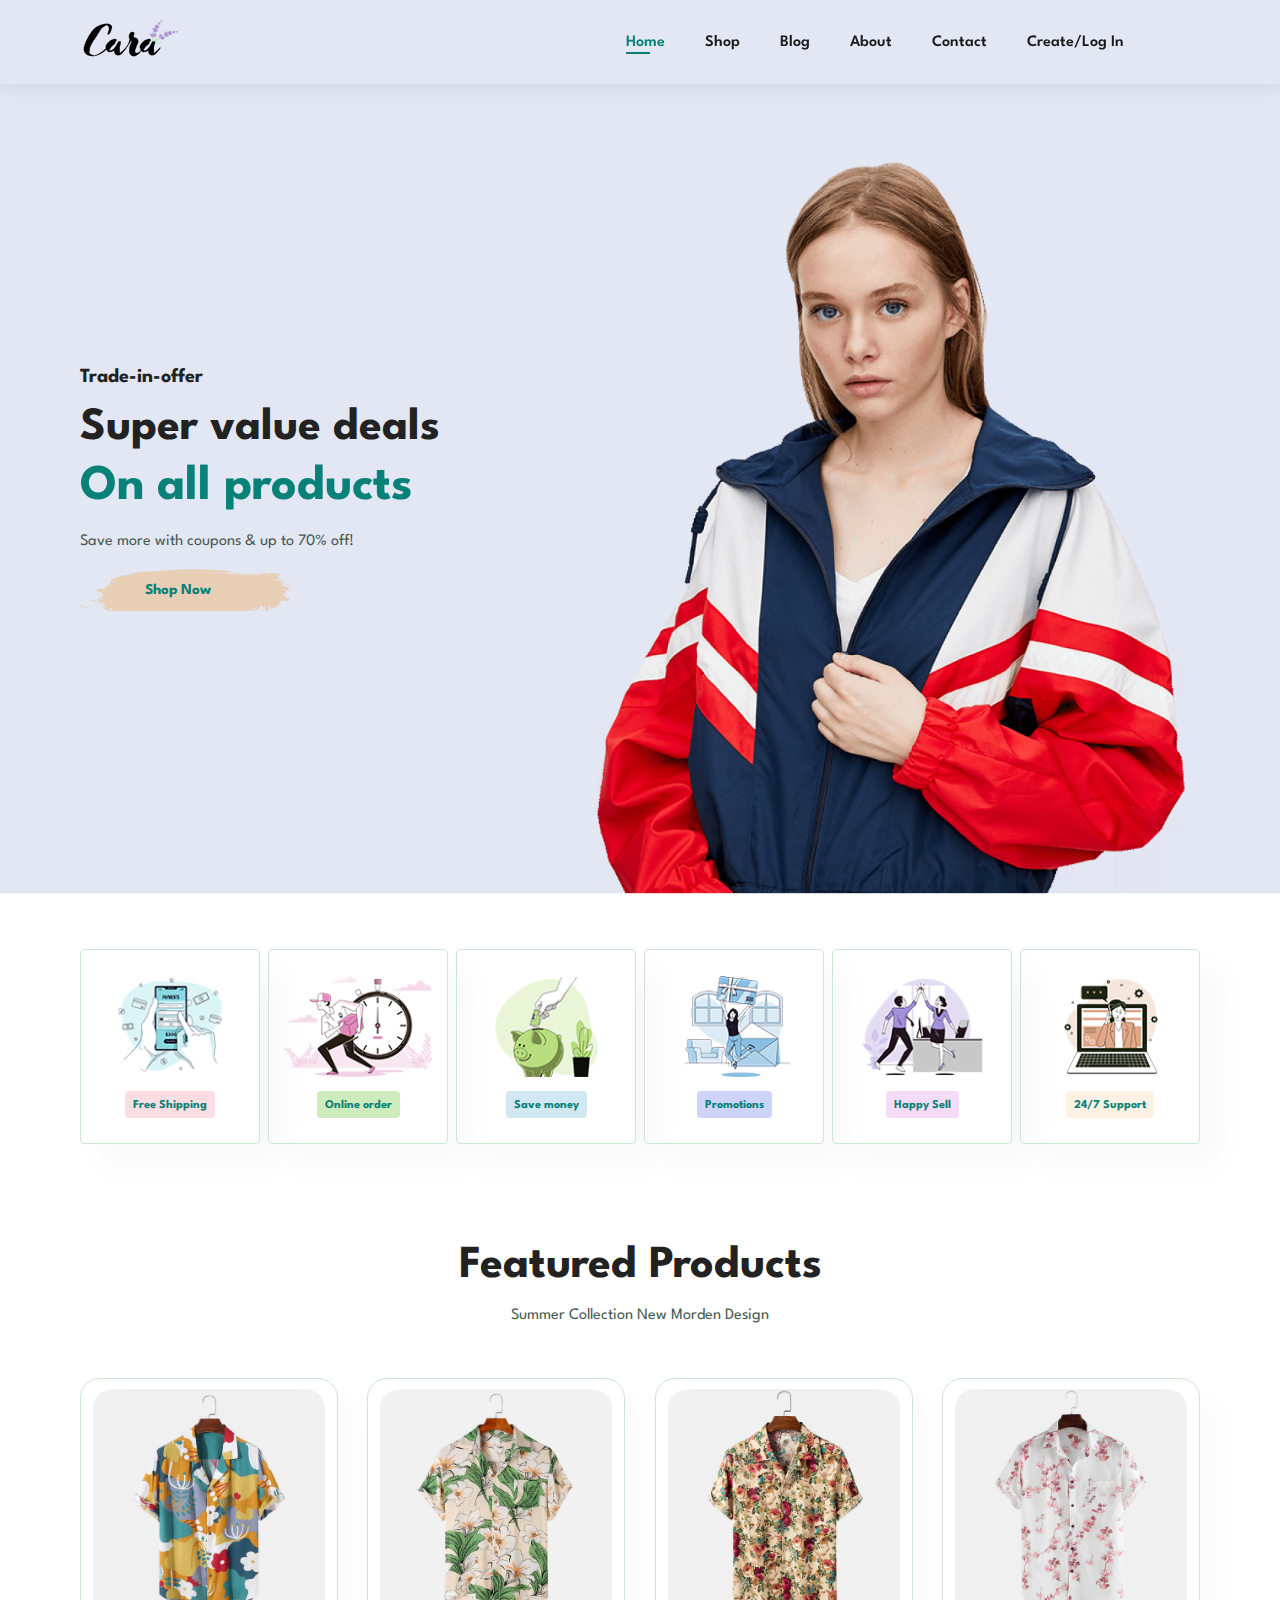
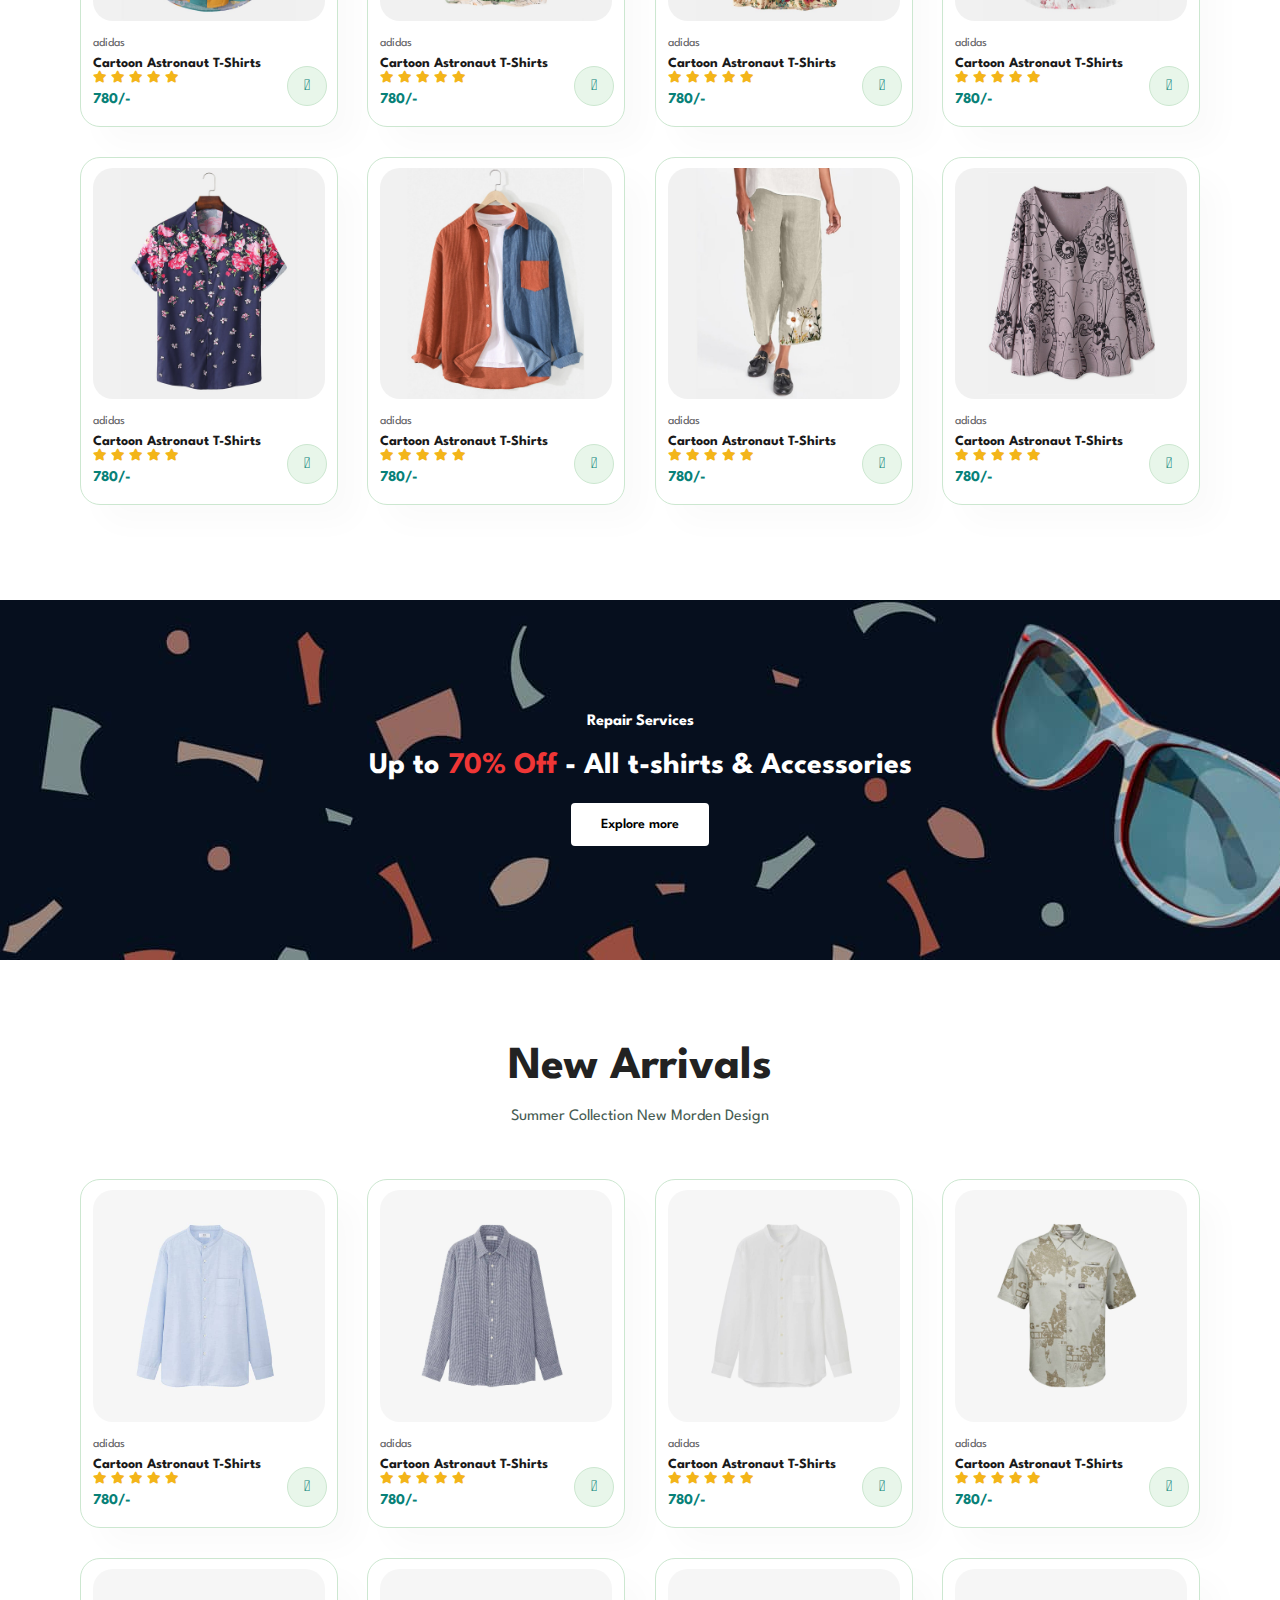
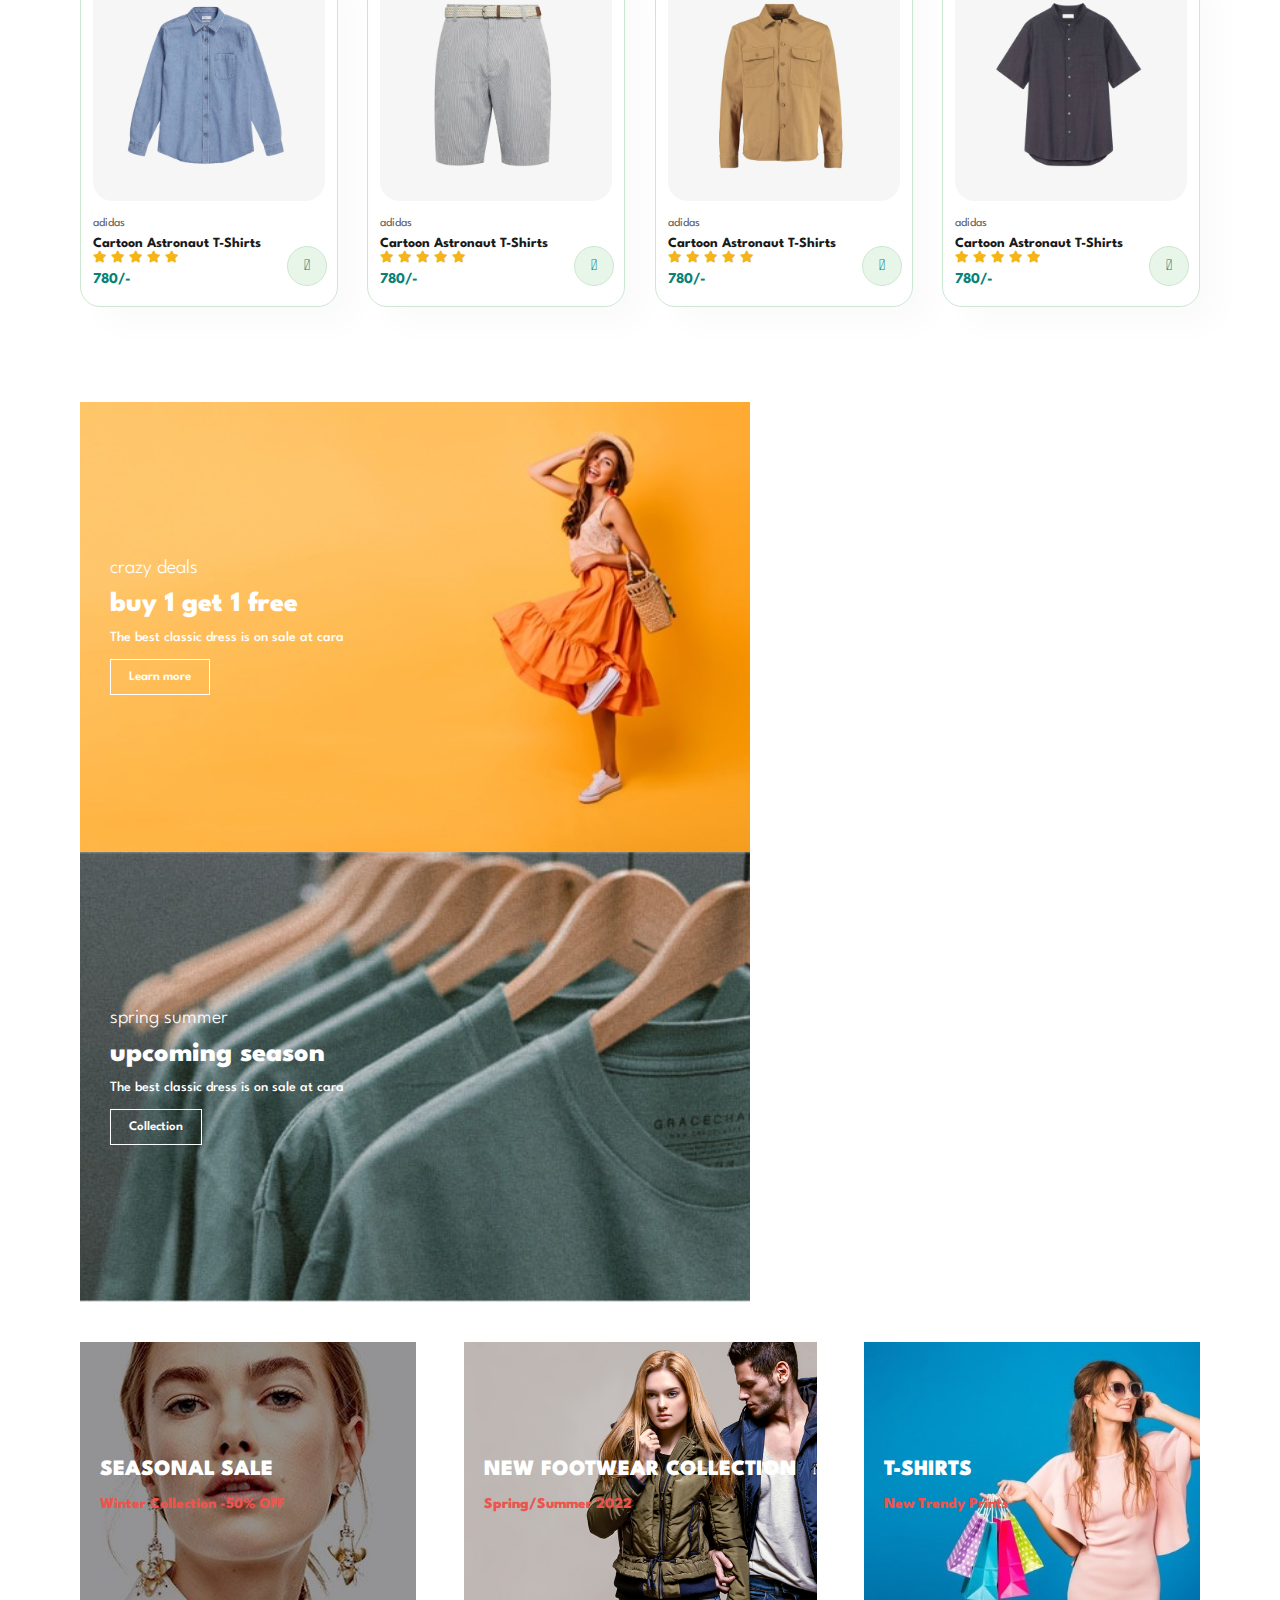
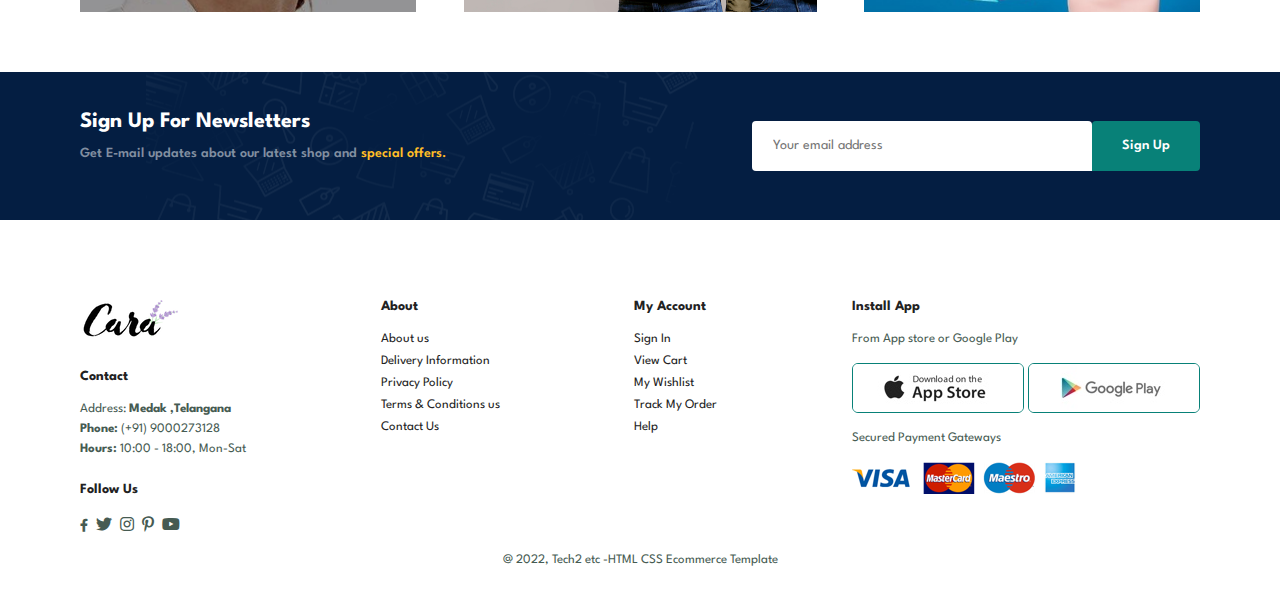
<file: Project/index.html>
<!DOCTYPE html>
<html lang = "en">
<head>
    <meta charset="UTF-8">
    <meta http-equiv="X-UA-Compatible" content=" IE=edge">
    <meta name="viewport" content="width=device-width, initial-scale=1.0">
    <title>Ecommerce Website</title>
    <link rel="stylesheet" href="https://pro.fontawesome.com/releases/v5.10.0/css/all.css" />
    <link rel="stylesheet" href="style.css">
</head>



<body>

   <section id="header">
    <a href="#"><img src="img/logo.png" class="logo" alt=""></a>
   
    <div>
        <ul id="navbar">
            <li><a class="active" href="index.html">Home</a></li>
            <li><a href="shop.html">Shop</a></li>
            <li><a href="blog.html">Blog</a></li>
            <li><a href="about.html">About</a></li>
            <li><a href="contact.html">Contact</a></li>
            <li><a href="account.html">Create/Log In</a></li>
            <li id="lg-bag"><a href="cart.html"><i class="far fa-shopping-bag"></i></a></li>
            <a href="#" id="close"><i class="far fa-times"></i></a>
        </ul>
    </div>
    <div id="mobile">
        <a href="cart.html"><i class="far fa-shopping-bag"></i></a>
        <i id="bar" class="fas fa-outdent"></i>
    </div>
</section>

<section id="hero">
    <h4>Trade-in-offer</h4>
    <h2>Super value deals</h2>
    <h1>On all products</h1>
    <p>Save more with coupons & up to 70% off! </p>
    <button>Shop Now</button>
</section>

<section id="feature" class="section-p1">
    <div class="fe-box">
        <img src="img/features/f1.png" alt="">
        <h6>Free Shipping</h6>
    </div>
    <div class="fe-box">
        <img src="img/features/f2.png" alt="">
        <h6>Online order</h6>
    </div>
    <div class="fe-box">
        <img src="img/features/f3.png" alt="">
        <h6>Save money</h6>
    </div>
    <div class="fe-box">
        <img src="img/features/f4.png" alt="">
        <h6>Promotions</h6>
    </div>
    <div class="fe-box">
        <img src="img/features/f5.png" alt="">
        <h6>Happy Sell</h6>
    </div>
    <div class="fe-box">
        <img src="img/features/f6.png" alt="">
        <h6>24/7 Support</h6>
    </div>   
</section>

<section id="product1" class="section-p1">
    <h2>Featured Products</h2>
    <p>Summer Collection New Morden Design</p>
    <div class="pro-container">
        <div class="pro">
            <img src="img/products/f1.jpg" alt="">
            <div class="des">
                <span>adidas</span>
                <h5>Cartoon Astronaut T-Shirts</h5>
                <div class="star">
                    <i class="fas fa-star"></i>
                    <i class="fas fa-star"></i>
                    <i class="fas fa-star"></i>
                    <i class="fas fa-star"></i>
                    <i class="fas fa-star"></i>
                </div>
                <h4>780/-</h4>
            </div>
            <a href="#"><i class="fal fa-shopping-cart cart"></i></a>
        </div>

        <div class="pro">
            <img src="img/products/f2.jpg" alt="">
            <div class="des">
                <span>adidas</span>
                <h5>Cartoon Astronaut T-Shirts</h5>
                <div class="star">
                    <i class="fas fa-star"></i>
                    <i class="fas fa-star"></i>
                    <i class="fas fa-star"></i>
                    <i class="fas fa-star"></i>
                    <i class="fas fa-star"></i>
                </div>
                <h4>780/-</h4>
            </div>
            <a href="#"><i class="fal fa-shopping-cart cart"></i></a>
        </div>

        <div class="pro">
            <img src="img/products/f3.jpg" alt="">
            <div class="des">
                <span>adidas</span>
                <h5>Cartoon Astronaut T-Shirts</h5>
                <div class="star">
                    <i class="fas fa-star"></i>
                    <i class="fas fa-star"></i>
                    <i class="fas fa-star"></i>
                    <i class="fas fa-star"></i>
                    <i class="fas fa-star"></i>
                </div>
                <h4>780/-</h4>
            </div>
            <a href="#"><i class="fal fa-shopping-cart cart"></i></a>
        </div>

        <div class="pro">
            <img src="img/products/f4.jpg" alt="">
            <div class="des">
                <span>adidas</span>
                <h5>Cartoon Astronaut T-Shirts</h5>
                <div class="star">
                    <i class="fas fa-star"></i>
                    <i class="fas fa-star"></i>
                    <i class="fas fa-star"></i>
                    <i class="fas fa-star"></i>
                    <i class="fas fa-star"></i>
                </div>
                <h4>780/-</h4>
            </div>
            <a href="#"><i class="fal fa-shopping-cart cart"></i></a>
        </div>

        <div class="pro">
            <img src="img/products/f5.jpg" alt="">
            <div class="des">
                <span>adidas</span>
                <h5>Cartoon Astronaut T-Shirts</h5>
                <div class="star">
                    <i class="fas fa-star"></i>
                    <i class="fas fa-star"></i>
                    <i class="fas fa-star"></i>
                    <i class="fas fa-star"></i>
                    <i class="fas fa-star"></i>
                </div>
                <h4>780/-</h4>
            </div>
            <a href="#"><i class="fal fa-shopping-cart cart"></i></a>
        </div>

        <div class="pro">
            <img src="img/products/f6.jpg" alt="">
            <div class="des">
                <span>adidas</span>
                <h5>Cartoon Astronaut T-Shirts</h5>
                <div class="star">
                    <i class="fas fa-star"></i>
                    <i class="fas fa-star"></i>
                    <i class="fas fa-star"></i>
                    <i class="fas fa-star"></i>
                    <i class="fas fa-star"></i>
                </div>
                <h4>780/-</h4>
            </div>
            <a href="#"><i class="fal fa-shopping-cart cart"></i></a>
        </div>

        <div class="pro">
            <img src="img/products/f7.jpg" alt="">
            <div class="des">
                <span>adidas</span>
                <h5>Cartoon Astronaut T-Shirts</h5>
                <div class="star">
                    <i class="fas fa-star"></i>
                    <i class="fas fa-star"></i>
                    <i class="fas fa-star"></i>
                    <i class="fas fa-star"></i>
                    <i class="fas fa-star"></i>
                </div>
                <h4>780/-</h4>
            </div>
            <a href="#"><i class="fal fa-shopping-cart cart"></i></a>
        </div>

        <div class="pro">
            <img src="img/products/f8.jpg" alt="">
            <div class="des">
                <span>adidas</span>
                <h5>Cartoon Astronaut T-Shirts</h5>
                <div class="star">
                    <i class="fas fa-star"></i>
                    <i class="fas fa-star"></i>
                    <i class="fas fa-star"></i>
                    <i class="fas fa-star"></i>
                    <i class="fas fa-star"></i>
                </div>
                <h4>780/-</h4>
            </div>
            <a href="#"><i class="fal fa-shopping-cart cart"></i></a>
        </div>
    </div>
</section>

<section id="banner" class="section-m1">
    <h4>Repair Services</h4>
    <h2>Up to <span>70% Off</span> - All t-shirts & Accessories</h2>
    <button class="normal">Explore more</button>
</section>

<section id="product1" class="section-p1">
    <h2>New Arrivals</h2>
    <p>Summer Collection New Morden Design</p>
    <div class="pro-container">
        <div class="pro">
            <img src="img/products/n1.jpg" alt="">
            <div class="des">
                <span>adidas</span>
                <h5>Cartoon Astronaut T-Shirts</h5>
                <div class="star">
                    <i class="fas fa-star"></i>
                    <i class="fas fa-star"></i>
                    <i class="fas fa-star"></i>
                    <i class="fas fa-star"></i>
                    <i class="fas fa-star"></i>
                </div>
                <h4>780/-</h4>
            </div>
            <a href="#"><i class="fal fa-shopping-cart cart"></i></a>
        </div>

        <div class="pro">
            <img src="img/products/n2.jpg" alt="">
            <div class="des">
                <span>adidas</span>
                <h5>Cartoon Astronaut T-Shirts</h5>
                <div class="star">
                    <i class="fas fa-star"></i>
                    <i class="fas fa-star"></i>
                    <i class="fas fa-star"></i>
                    <i class="fas fa-star"></i>
                    <i class="fas fa-star"></i>
                </div>
                <h4>780/-</h4>
            </div>
            <a href="#"><i class="fal fa-shopping-cart cart"></i></a>
        </div>

        <div class="pro">
            <img src="img/products/n3.jpg" alt="">
            <div class="des">
                <span>adidas</span>
                <h5>Cartoon Astronaut T-Shirts</h5>
                <div class="star">
                    <i class="fas fa-star"></i>
                    <i class="fas fa-star"></i>
                    <i class="fas fa-star"></i>
                    <i class="fas fa-star"></i>
                    <i class="fas fa-star"></i>
                </div>
                <h4>780/-</h4>
            </div>
            <a href="#"><i class="fal fa-shopping-cart cart"></i></a>
        </div>

        <div class="pro">
            <img src="img/products/n4.jpg" alt="">
            <div class="des">
                <span>adidas</span>
                <h5>Cartoon Astronaut T-Shirts</h5>
                <div class="star">
                    <i class="fas fa-star"></i>
                    <i class="fas fa-star"></i>
                    <i class="fas fa-star"></i>
                    <i class="fas fa-star"></i>
                    <i class="fas fa-star"></i>
                </div>
                <h4>780/-</h4>
            </div>
            <a href="#"><i class="fal fa-shopping-cart cart"></i></a>
        </div>

        <div class="pro">
            <img src="img/products/n5.jpg" alt="">
            <div class="des">
                <span>adidas</span>
                <h5>Cartoon Astronaut T-Shirts</h5>
                <div class="star">
                    <i class="fas fa-star"></i>
                    <i class="fas fa-star"></i>
                    <i class="fas fa-star"></i>
                    <i class="fas fa-star"></i>
                    <i class="fas fa-star"></i>
                </div>
                <h4>780/-</h4>
            </div>
            <a href="#"><i class="fal fa-shopping-cart cart"></i></a>
        </div>

        <div class="pro">
            <img src="img/products/n6.jpg" alt="">
            <div class="des">
                <span>adidas</span>
                <h5>Cartoon Astronaut T-Shirts</h5>
                <div class="star">
                    <i class="fas fa-star"></i>
                    <i class="fas fa-star"></i>
                    <i class="fas fa-star"></i>
                    <i class="fas fa-star"></i>
                    <i class="fas fa-star"></i>
                </div>
                <h4>780/-</h4>
            </div>
            <a href="#"><i class="fal fa-shopping-cart cart"></i></a>
        </div>

        <div class="pro">
            <img src="img/products/n7.jpg" alt="">
            <div class="des">
                <span>adidas</span>
                <h5>Cartoon Astronaut T-Shirts</h5>
                <div class="star">
                    <i class="fas fa-star"></i>
                    <i class="fas fa-star"></i>
                    <i class="fas fa-star"></i>
                    <i class="fas fa-star"></i>
                    <i class="fas fa-star"></i>
                </div>
                <h4>780/-</h4>
            </div>
            <a href="#"><i class="fal fa-shopping-cart cart"></i></a>
        </div>

        <div class="pro">
            <img src="img/products/n8.jpg" alt="">
            <div class="des">
                <span>adidas</span>
                <h5>Cartoon Astronaut T-Shirts</h5>
                <div class="star">
                    <i class="fas fa-star"></i>
                    <i class="fas fa-star"></i>
                    <i class="fas fa-star"></i>
                    <i class="fas fa-star"></i>
                    <i class="fas fa-star"></i>
                </div>
                <h4>780/-</h4>
            </div>
            <a href="#"><i class="fal fa-shopping-cart cart"></i></a>
        </div>
    </div>
</section>

<section id="sm-banner" class="section-p1">
    <div class="banner-box">
        <h4>crazy deals</h4>
        <h2>buy 1 get 1 free</h2>
        <span>The best classic dress is on sale at cara</span>
        <button class="white">Learn more</button>
    </div>
    <div class="banner-box banner-box2">
        <h4>spring summer</h4>
        <h2>upcoming season</h2>
        <span>The best classic dress is on sale at cara</span>
        <button class="white">Collection</button>
    </div>
</section>

<section id="banner3">
    <div class="banner-box">
        <h2>SEASONAL SALE</h2>
        <h3>Winter Collection -50% OFF</h3>
    </div>
    <div class="banner-box banner-box2">
        <h2>NEW FOOTWEAR COLLECTION</h2>
        <h3>Spring/Summer 2022</h3>
    </div>
    <div class="banner-box banner-box3">
        <h2>T-SHIRTS</h2>
        <h3>New Trendy Prints</h3>
    </div>
</section>

<section id="newsletter" class="section-p1 section-m1">
    <div class="newstext">
        <h4>Sign Up For Newsletters</h4>
        <p>Get E-mail updates about our latest shop and <span>special offers.</span></p>
    </div>
    <div class="form">
        <input type="text" placeholder="Your email address">
        <button class="normal">Sign Up</button>
    </div>
</section>

<footer class="section-p1">
    <div class="col">
        <img class="logo" src="img/logo.png">
        <h4>Contact</h4>
        <p>Address: <strong>Medak ,Telangana</strong></p>
        <p><strong>Phone: </strong>(+91) 9000273128</p>
        <p><strong>Hours: </strong> 10:00 - 18:00, Mon-Sat</p>
    <div class="follow">
        <h4>Follow Us</h4>
        <div class="icon">
          <a href="facebook.com" ><i class="fab fa-facebook-f"></i></a>
            <i class="fab fa-twitter"></i>
            <i class="fab fa-instagram"></i>
            <i class="fab fa-pinterest-p"></i>
            <i class="fab fa-youtube"></i>
        </div>
    </div>
    </div>

    <div class="col">
        <h4>About</h4>
        <a href="#">About us</a>
        <a href="#">Delivery Information</a>
        <a href="#">Privacy Policy</a>
        <a href="#">Terms & Conditions us</a>
        <a href="#">Contact Us</a>
    </div>

    <div class="col">
        <h4>My Account</h4>
        <a href="#">Sign In</a>
        <a href="#">View Cart</a>
        <a href="#">My Wishlist</a>
        <a href="#">Track My Order</a>
        <a href="#">Help</a>
    </div>

    <div class="col install">
        <h4>Install App</h4>
        <p>From App store or Google Play</p>
        <div class="row">
            <img src="img/pay/app.jpg">
            <img src="img/pay/play.jpg">
        </div>
        <p>Secured Payment Gateways</p>
        <img src="img/pay/pay.png">
    </div>

    <div class="copyright">
        <p>@ 2022, Tech2 etc -HTML CSS Ecommerce Template</p>
    </div>
</footer>

    <script src="script.js"></script>
</body>
</html>
</file>
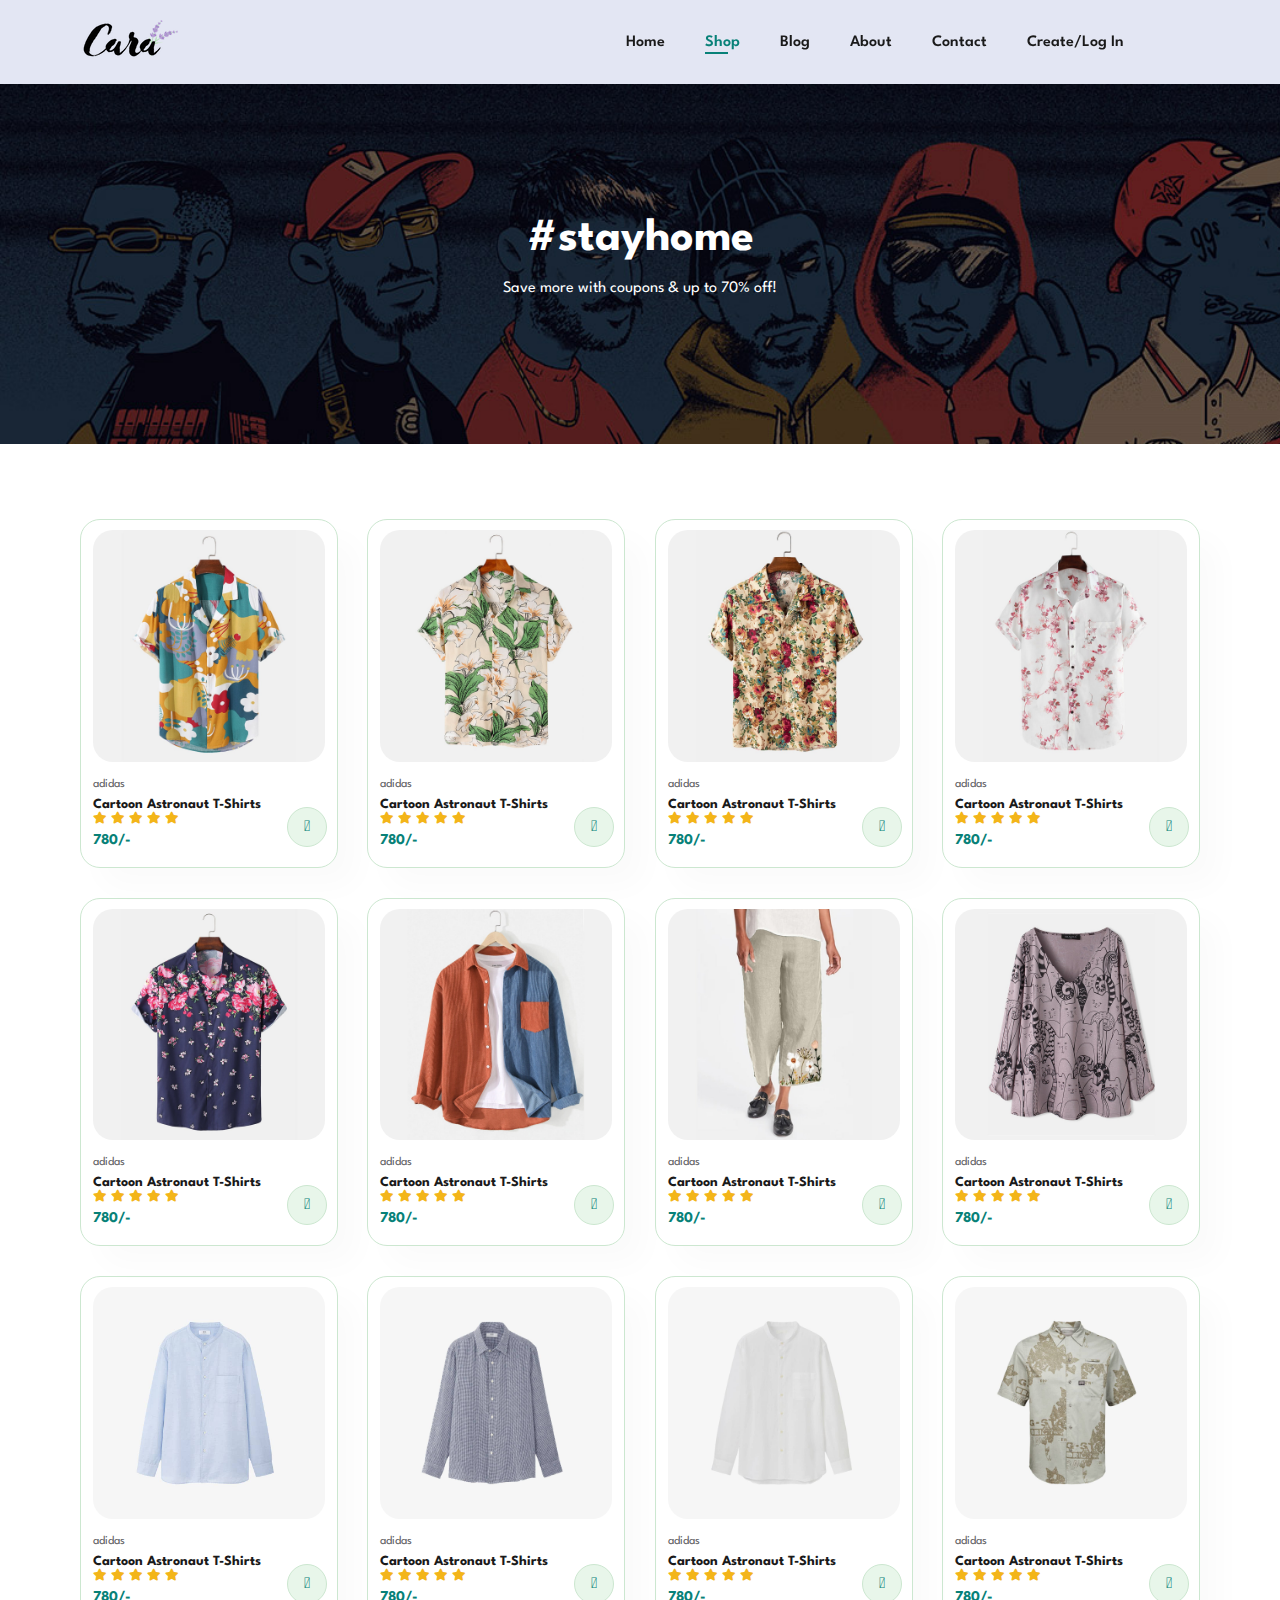
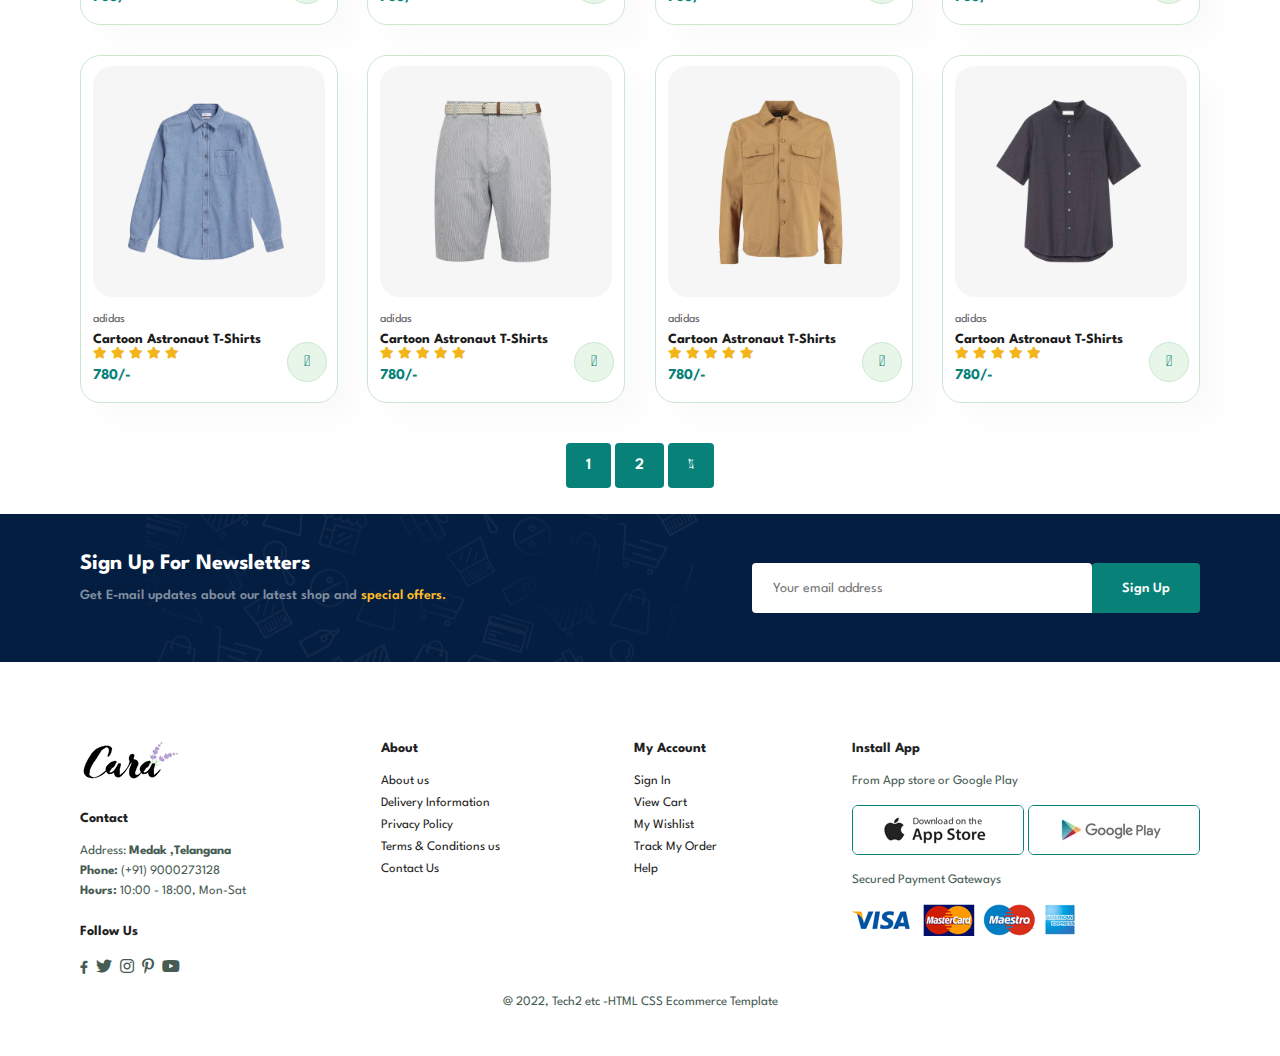
<file: Project/shop.html>
<!DOCTYPE html>
<html lang = "en">
<head>
    <meta charset="UTF-8">
    <meta http-equiv="X-UA-Compatible" content=" IE=edge">
    <meta name="viewport" content="width=device-width, initial-scale=1.0">
    <title>Ecommerce Website</title>
    <link rel="stylesheet" href="https://pro.fontawesome.com/releases/v5.10.0/css/all.css" />
    <link rel="stylesheet" href="style.css">
</head>



<body>

   <section id="header">
    <a href="#"><img src="img/logo.png" class="logo" alt=""></a>
   
    <div>
        <ul id="navbar">
            <li><a href="index.html">Home</a></li>
            <li><a class="active" href="shop.html">Shop</a></li>
            <li><a href="blog.html">Blog</a></li>
            <li><a href="about.html">About</a></li>
            <li><a href="contact.html">Contact</a></li>
            <li><a href="account.html">Create/Log In</a></li>
            <li id="lg-bag"><a href="cart.html"><i class="far fa-shopping-bag"></i></a></li>
            <a href="#" id="close"><i class="far fa-times"></i></a>
        </ul>
    </div>
    <div id="mobile">
        <a href="cart.html"><i class="far fa-shopping-bag"></i></a>
        <i id="bar" class="fas fa-outdent"></i>
    </div>
</section>

<section id="page-header">
    
    <h2>#stayhome</h2>
   
    <p>Save more with coupons & up to 70% off! </p>
    
</section>

<section id="product1" class="section-p1">
    
    <div class="pro-container">
        <div class="pro">
            <img src="img/products/f1.jpg" alt="">
            <div class="des">
                <span>adidas</span>
                <h5>Cartoon Astronaut T-Shirts</h5>
                <div class="star">
                    <i class="fas fa-star"></i>
                    <i class="fas fa-star"></i>
                    <i class="fas fa-star"></i>
                    <i class="fas fa-star"></i>
                    <i class="fas fa-star"></i>
                </div>
                <h4>780/-</h4>
            </div>
            <a href="#"><i class="fal fa-shopping-cart cart"></i></a>
        </div>

        <div class="pro">
            <img src="img/products/f2.jpg" alt="">
            <div class="des">
                <span>adidas</span>
                <h5>Cartoon Astronaut T-Shirts</h5>
                <div class="star">
                    <i class="fas fa-star"></i>
                    <i class="fas fa-star"></i>
                    <i class="fas fa-star"></i>
                    <i class="fas fa-star"></i>
                    <i class="fas fa-star"></i>
                </div>
                <h4>780/-</h4>
            </div>
            <a href="#"><i class="fal fa-shopping-cart cart"></i></a>
        </div>

        <div class="pro">
            <img src="img/products/f3.jpg" alt="">
            <div class="des">
                <span>adidas</span>
                <h5>Cartoon Astronaut T-Shirts</h5>
                <div class="star">
                    <i class="fas fa-star"></i>
                    <i class="fas fa-star"></i>
                    <i class="fas fa-star"></i>
                    <i class="fas fa-star"></i>
                    <i class="fas fa-star"></i>
                </div>
                <h4>780/-</h4>
            </div>
            <a href="#"><i class="fal fa-shopping-cart cart"></i></a>
        </div>

        <div class="pro">
            <img src="img/products/f4.jpg" alt="">
            <div class="des">
                <span>adidas</span>
                <h5>Cartoon Astronaut T-Shirts</h5>
                <div class="star">
                    <i class="fas fa-star"></i>
                    <i class="fas fa-star"></i>
                    <i class="fas fa-star"></i>
                    <i class="fas fa-star"></i>
                    <i class="fas fa-star"></i>
                </div>
                <h4>780/-</h4>
            </div>
            <a href="#"><i class="fal fa-shopping-cart cart"></i></a>
        </div>

        <div class="pro">
            <img src="img/products/f5.jpg" alt="">
            <div class="des">
                <span>adidas</span>
                <h5>Cartoon Astronaut T-Shirts</h5>
                <div class="star">
                    <i class="fas fa-star"></i>
                    <i class="fas fa-star"></i>
                    <i class="fas fa-star"></i>
                    <i class="fas fa-star"></i>
                    <i class="fas fa-star"></i>
                </div>
                <h4>780/-</h4>
            </div>
            <a href="#"><i class="fal fa-shopping-cart cart"></i></a>
        </div>

        <div class="pro">
            <img src="img/products/f6.jpg" alt="">
            <div class="des">
                <span>adidas</span>
                <h5>Cartoon Astronaut T-Shirts</h5>
                <div class="star">
                    <i class="fas fa-star"></i>
                    <i class="fas fa-star"></i>
                    <i class="fas fa-star"></i>
                    <i class="fas fa-star"></i>
                    <i class="fas fa-star"></i>
                </div>
                <h4>780/-</h4>
            </div>
            <a href="#"><i class="fal fa-shopping-cart cart"></i></a>
        </div>

        <div class="pro">
            <img src="img/products/f7.jpg" alt="">
            <div class="des">
                <span>adidas</span>
                <h5>Cartoon Astronaut T-Shirts</h5>
                <div class="star">
                    <i class="fas fa-star"></i>
                    <i class="fas fa-star"></i>
                    <i class="fas fa-star"></i>
                    <i class="fas fa-star"></i>
                    <i class="fas fa-star"></i>
                </div>
                <h4>780/-</h4>
            </div>
            <a href="#"><i class="fal fa-shopping-cart cart"></i></a>
        </div>

        <div class="pro">
            <img src="img/products/f8.jpg" alt="">
            <div class="des">
                <span>adidas</span>
                <h5>Cartoon Astronaut T-Shirts</h5>
                <div class="star">
                    <i class="fas fa-star"></i>
                    <i class="fas fa-star"></i>
                    <i class="fas fa-star"></i>
                    <i class="fas fa-star"></i>
                    <i class="fas fa-star"></i>
                </div>
                <h4>780/-</h4>
            </div>
            <a href="#"><i class="fal fa-shopping-cart cart"></i></a>
        </div>

        <div class="pro">
            <img src="img/products/n1.jpg" alt="">
            <div class="des">
                <span>adidas</span>
                <h5>Cartoon Astronaut T-Shirts</h5>
                <div class="star">
                    <i class="fas fa-star"></i>
                    <i class="fas fa-star"></i>
                    <i class="fas fa-star"></i>
                    <i class="fas fa-star"></i>
                    <i class="fas fa-star"></i>
                </div>
                <h4>780/-</h4>
            </div>
            <a href="#"><i class="fal fa-shopping-cart cart"></i></a>
        </div>

        <div class="pro">
            <img src="img/products/n2.jpg" alt="">
            <div class="des">
                <span>adidas</span>
                <h5>Cartoon Astronaut T-Shirts</h5>
                <div class="star">
                    <i class="fas fa-star"></i>
                    <i class="fas fa-star"></i>
                    <i class="fas fa-star"></i>
                    <i class="fas fa-star"></i>
                    <i class="fas fa-star"></i>
                </div>
                <h4>780/-</h4>
            </div>
            <a href="#"><i class="fal fa-shopping-cart cart"></i></a>
        </div>

        <div class="pro">
            <img src="img/products/n3.jpg" alt="">
            <div class="des">
                <span>adidas</span>
                <h5>Cartoon Astronaut T-Shirts</h5>
                <div class="star">
                    <i class="fas fa-star"></i>
                    <i class="fas fa-star"></i>
                    <i class="fas fa-star"></i>
                    <i class="fas fa-star"></i>
                    <i class="fas fa-star"></i>
                </div>
                <h4>780/-</h4>
            </div>
            <a href="#"><i class="fal fa-shopping-cart cart"></i></a>
        </div>

        <div class="pro">
            <img src="img/products/n4.jpg" alt="">
            <div class="des">
                <span>adidas</span>
                <h5>Cartoon Astronaut T-Shirts</h5>
                <div class="star">
                    <i class="fas fa-star"></i>
                    <i class="fas fa-star"></i>
                    <i class="fas fa-star"></i>
                    <i class="fas fa-star"></i>
                    <i class="fas fa-star"></i>
                </div>
                <h4>780/-</h4>
            </div>
            <a href="#"><i class="fal fa-shopping-cart cart"></i></a>
        </div>

        <div class="pro">
            <img src="img/products/n5.jpg" alt="">
            <div class="des">
                <span>adidas</span>
                <h5>Cartoon Astronaut T-Shirts</h5>
                <div class="star">
                    <i class="fas fa-star"></i>
                    <i class="fas fa-star"></i>
                    <i class="fas fa-star"></i>
                    <i class="fas fa-star"></i>
                    <i class="fas fa-star"></i>
                </div>
                <h4>780/-</h4>
            </div>
            <a href="#"><i class="fal fa-shopping-cart cart"></i></a>
        </div>

        <div class="pro">
            <img src="img/products/n6.jpg" alt="">
            <div class="des">
                <span>adidas</span>
                <h5>Cartoon Astronaut T-Shirts</h5>
                <div class="star">
                    <i class="fas fa-star"></i>
                    <i class="fas fa-star"></i>
                    <i class="fas fa-star"></i>
                    <i class="fas fa-star"></i>
                    <i class="fas fa-star"></i>
                </div>
                <h4>780/-</h4>
            </div>
            <a href="#"><i class="fal fa-shopping-cart cart"></i></a>
        </div>

        <div class="pro">
            <img src="img/products/n7.jpg" alt="">
            <div class="des">
                <span>adidas</span>
                <h5>Cartoon Astronaut T-Shirts</h5>
                <div class="star">
                    <i class="fas fa-star"></i>
                    <i class="fas fa-star"></i>
                    <i class="fas fa-star"></i>
                    <i class="fas fa-star"></i>
                    <i class="fas fa-star"></i>
                </div>
                <h4>780/-</h4>
            </div>
            <a href="#"><i class="fal fa-shopping-cart cart"></i></a>
        </div>

        <div class="pro">
            <img src="img/products/n8.jpg" alt="">
            <div class="des">
                <span>adidas</span>
                <h5>Cartoon Astronaut T-Shirts</h5>
                <div class="star">
                    <i class="fas fa-star"></i>
                    <i class="fas fa-star"></i>
                    <i class="fas fa-star"></i>
                    <i class="fas fa-star"></i>
                    <i class="fas fa-star"></i>
                </div>
                <h4>780/-</h4>
            </div>
            <a href="#"><i class="fal fa-shopping-cart cart"></i></a>
        </div>
    </div>
</section>

<section id="pagination">
    <a href="#">1</a>
    <a href="#">2</a>
    <a href="#"><i class="fal fa-long-arrow-alt-right"></i></a>
</section>


<section id="newsletter" class="section-p1 section-m1">
    <div class="newstext">
        <h4>Sign Up For Newsletters</h4>
        <p>Get E-mail updates about our latest shop and <span>special offers.</span></p>
    </div>
    <div class="form">
        <input type="text" placeholder="Your email address">
        <button class="normal">Sign Up</button>
    </div>
</section>

<footer class="section-p1">
    <div class="col">
        <img class="logo" src="img/logo.png">
        <h4>Contact</h4>
        <p>Address: <strong>Medak ,Telangana</strong></p>
        <p><strong>Phone: </strong>(+91) 9000273128</p>
        <p><strong>Hours: </strong> 10:00 - 18:00, Mon-Sat</p>
    <div class="follow">
        <h4>Follow Us</h4>
        <div class="icon">
          <a href="facebook.com" ><i class="fab fa-facebook-f"></i></a>
            <i class="fab fa-twitter"></i>
            <i class="fab fa-instagram"></i>
            <i class="fab fa-pinterest-p"></i>
            <i class="fab fa-youtube"></i>
        </div>
    </div>
    </div>

    <div class="col">
        <h4>About</h4>
        <a href="#">About us</a>
        <a href="#">Delivery Information</a>
        <a href="#">Privacy Policy</a>
        <a href="#">Terms & Conditions us</a>
        <a href="#">Contact Us</a>
    </div>

    <div class="col">
        <h4>My Account</h4>
        <a href="#">Sign In</a>
        <a href="#">View Cart</a>
        <a href="#">My Wishlist</a>
        <a href="#">Track My Order</a>
        <a href="#">Help</a>
    </div>

    <div class="col install">
        <h4>Install App</h4>
        <p>From App store or Google Play</p>
        <div class="row">
            <img src="img/pay/app.jpg">
            <img src="img/pay/play.jpg">
        </div>
        <p>Secured Payment Gateways</p>
        <img src="img/pay/pay.png">
    </div>

    <div class="copyright">
        <p>@ 2022, Tech2 etc -HTML CSS Ecommerce Template</p>
    </div>
</footer>

    <script src="script.js"></script>
</body>
</html>
</file>
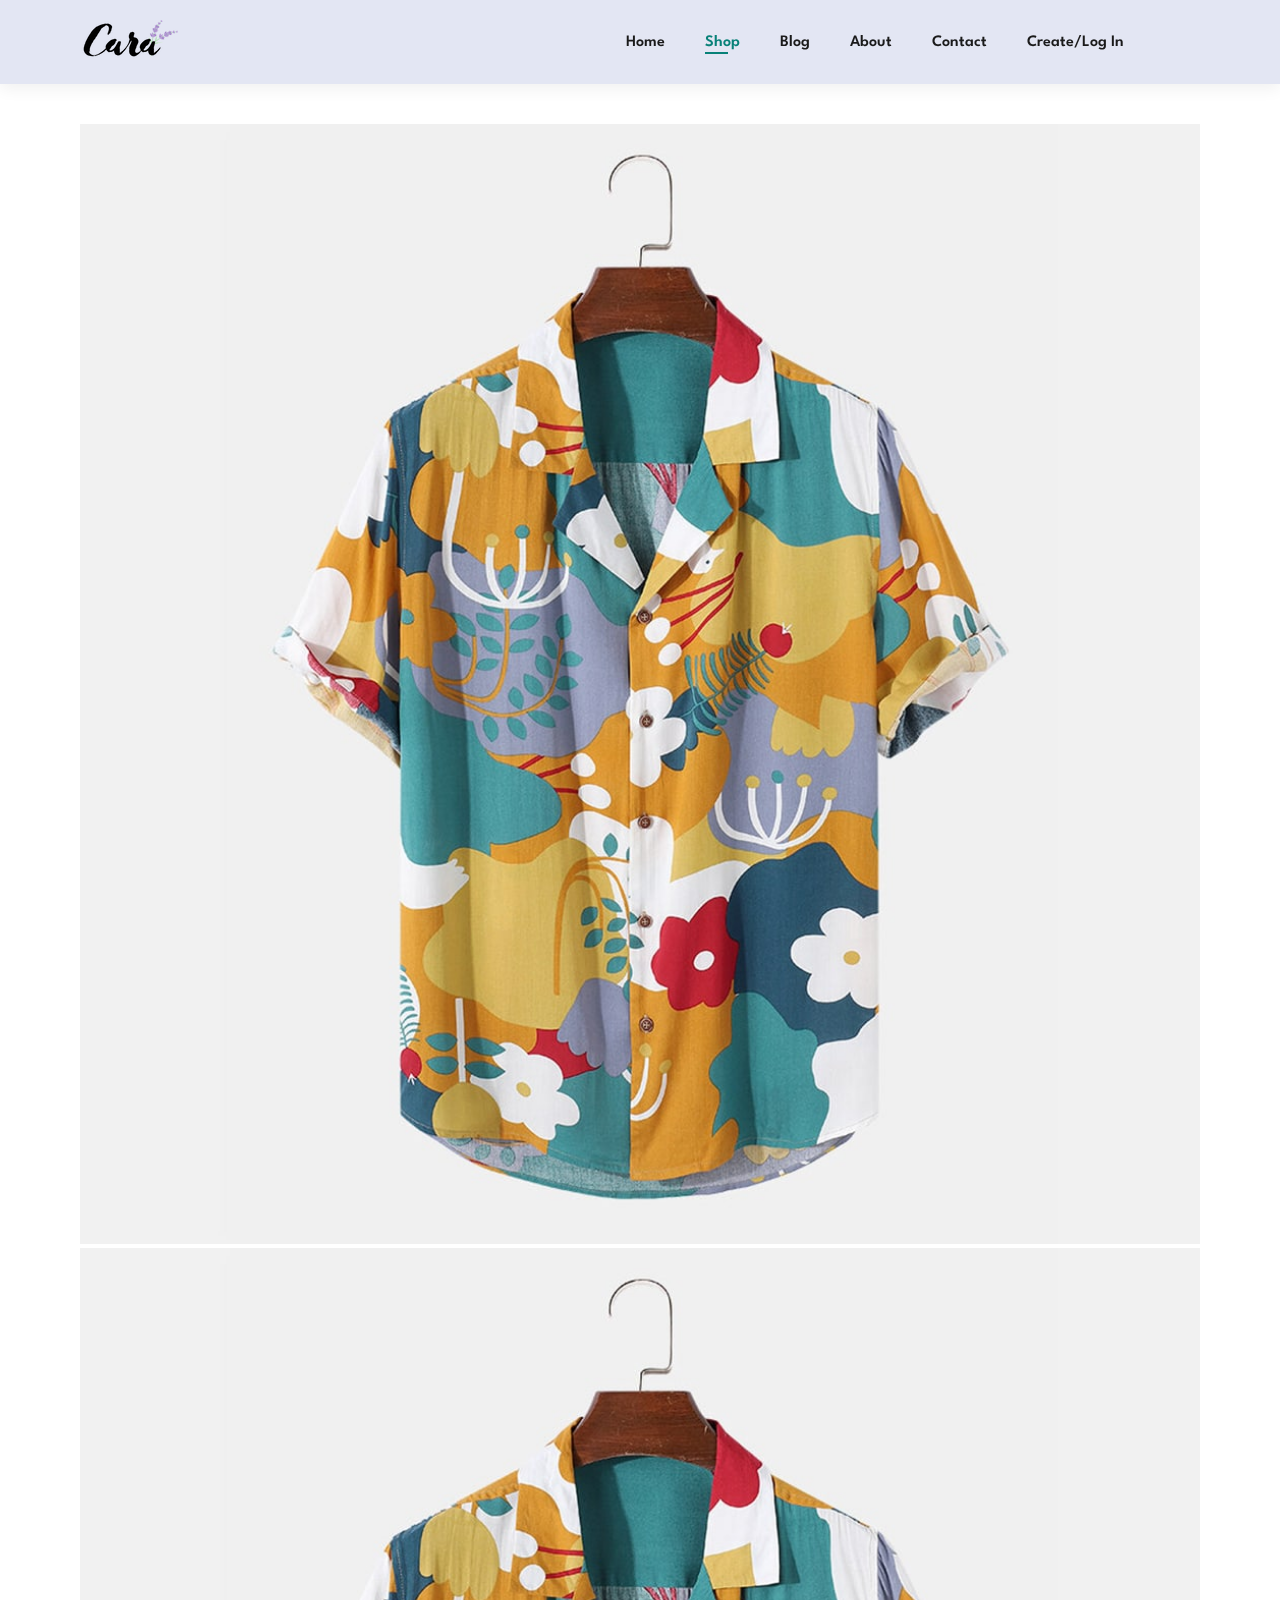
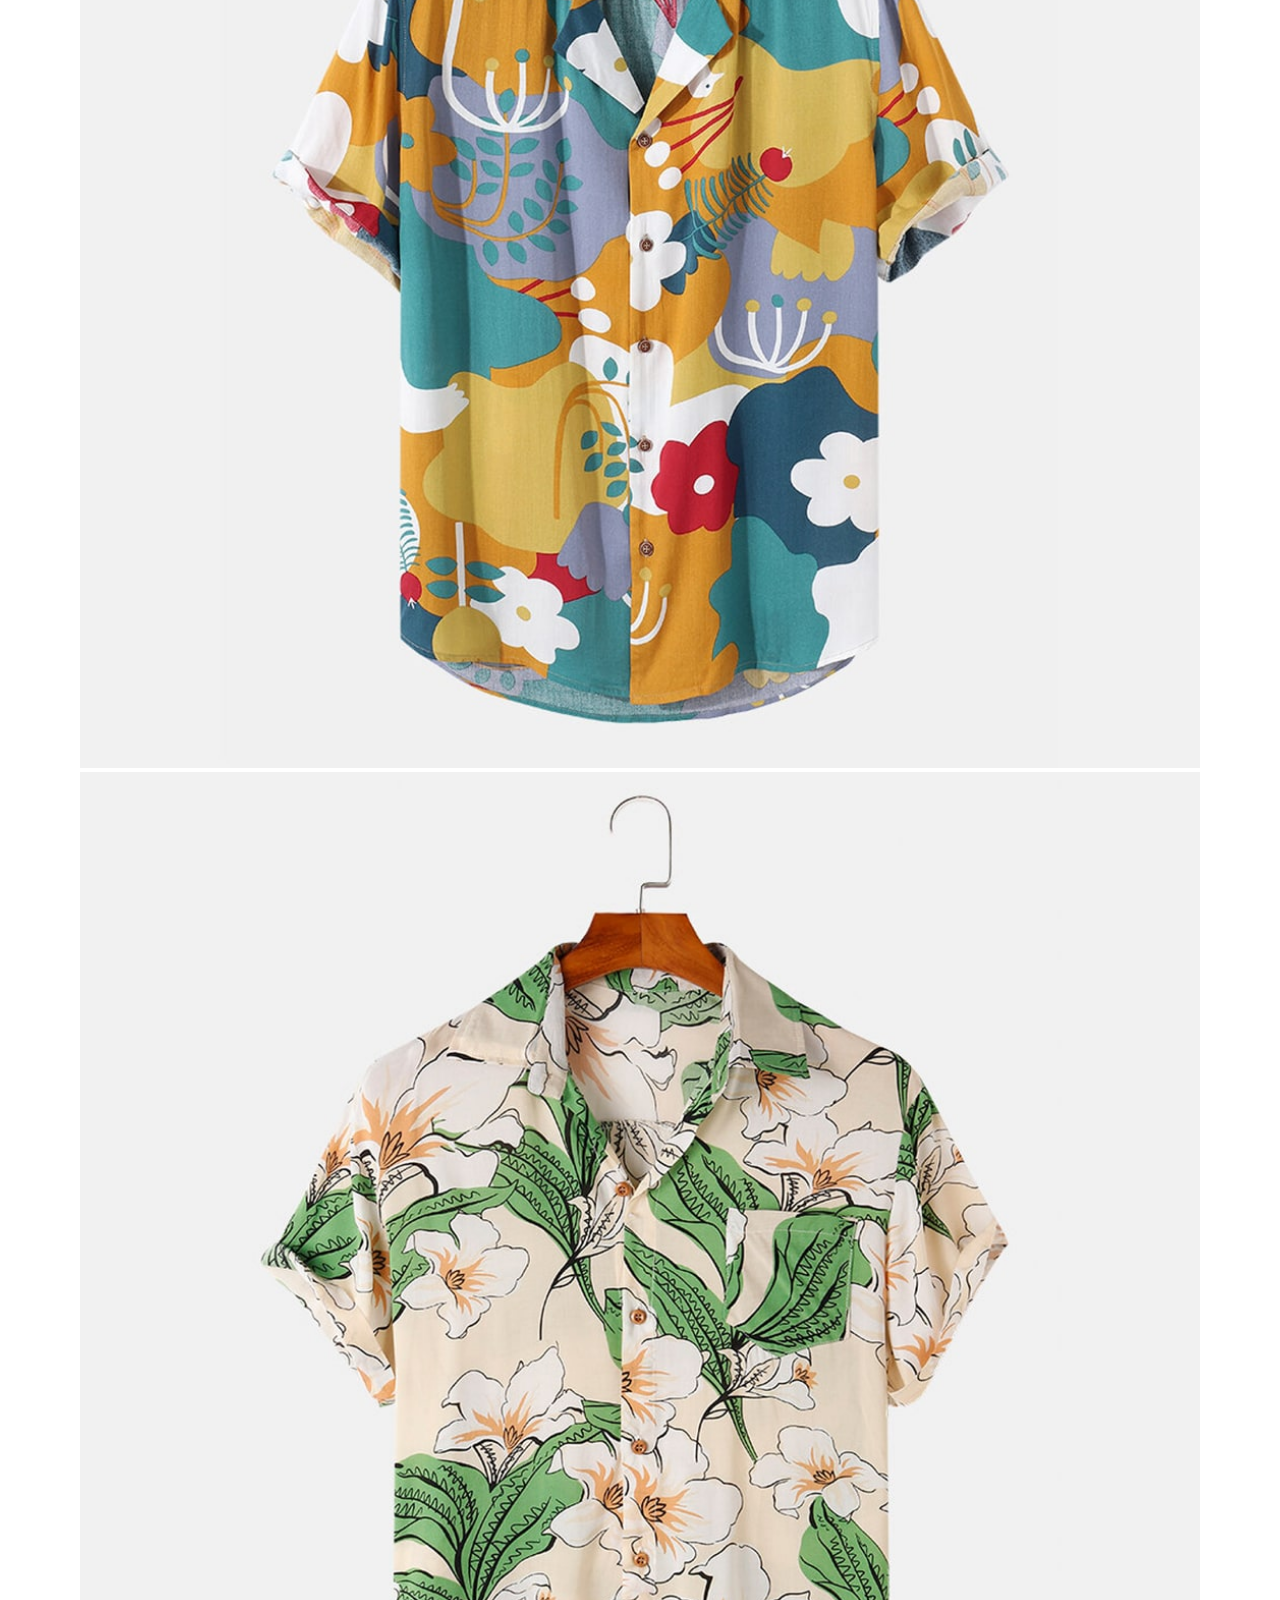
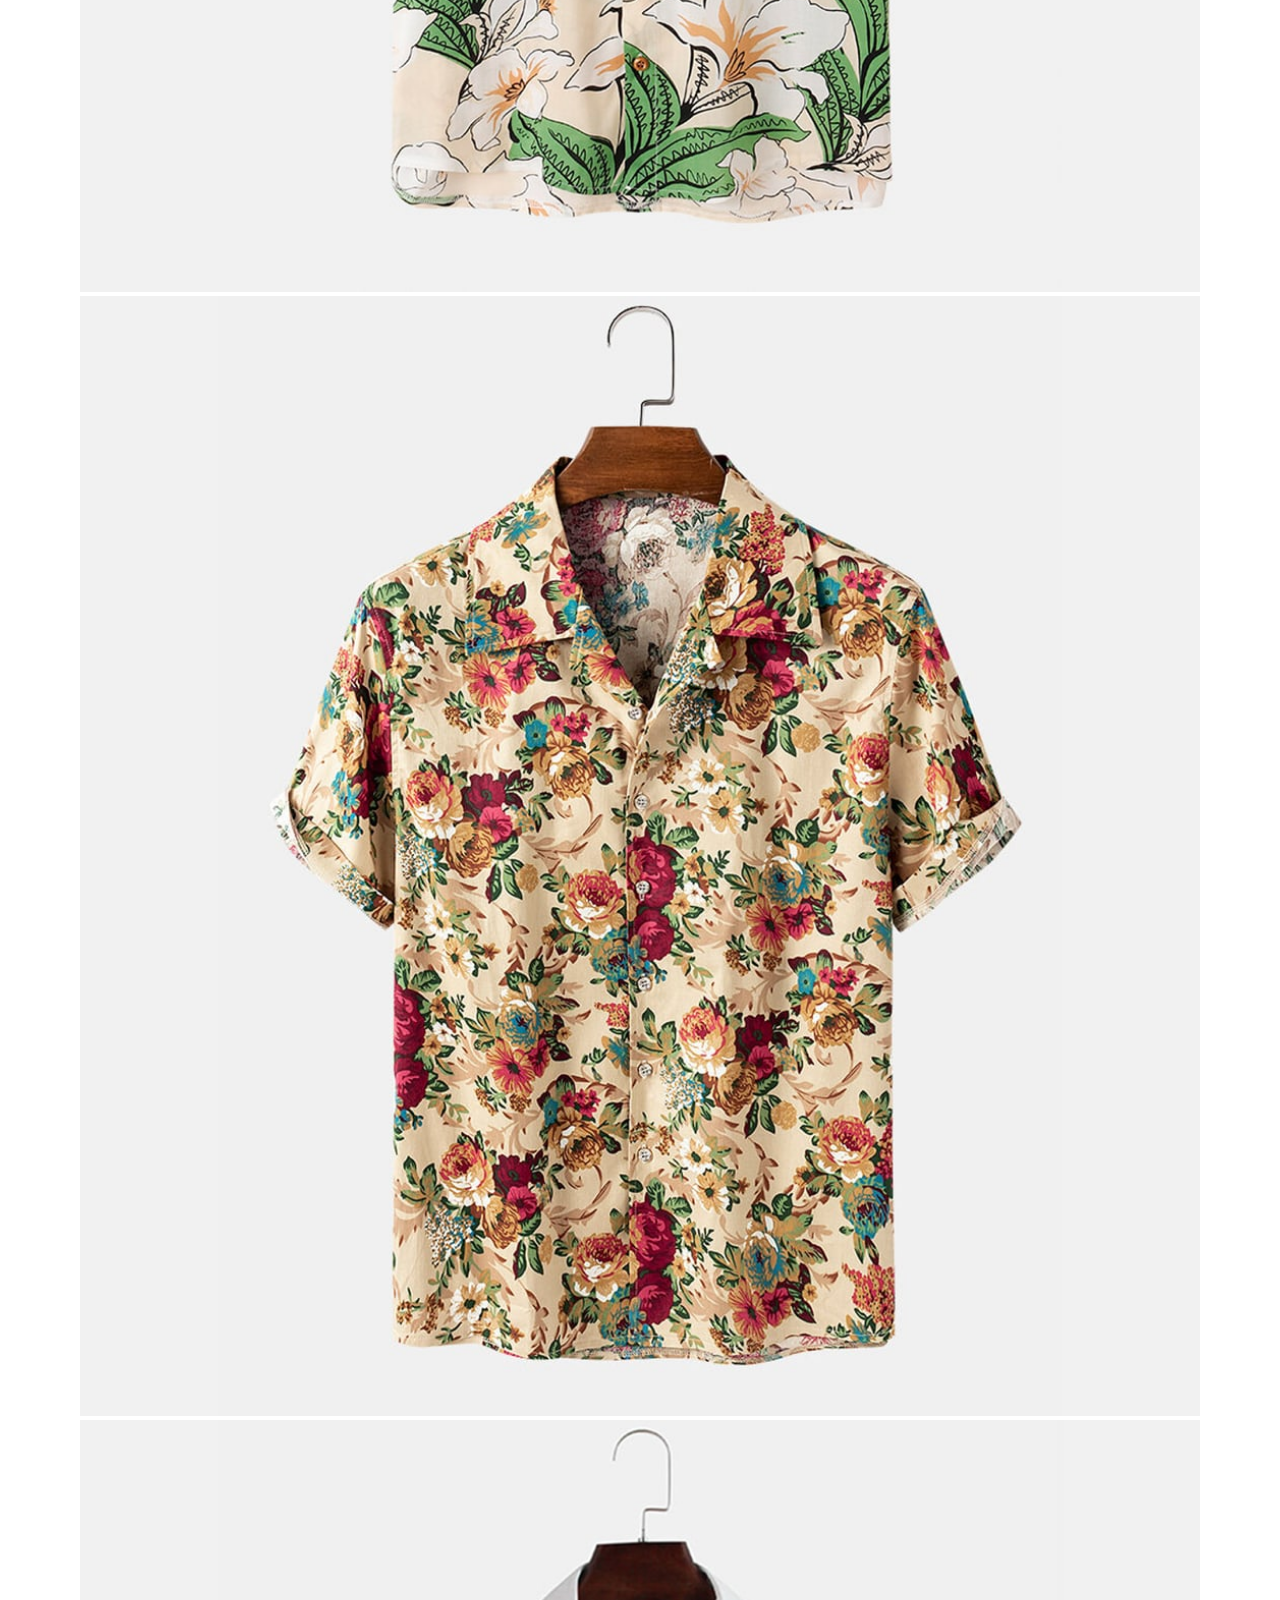
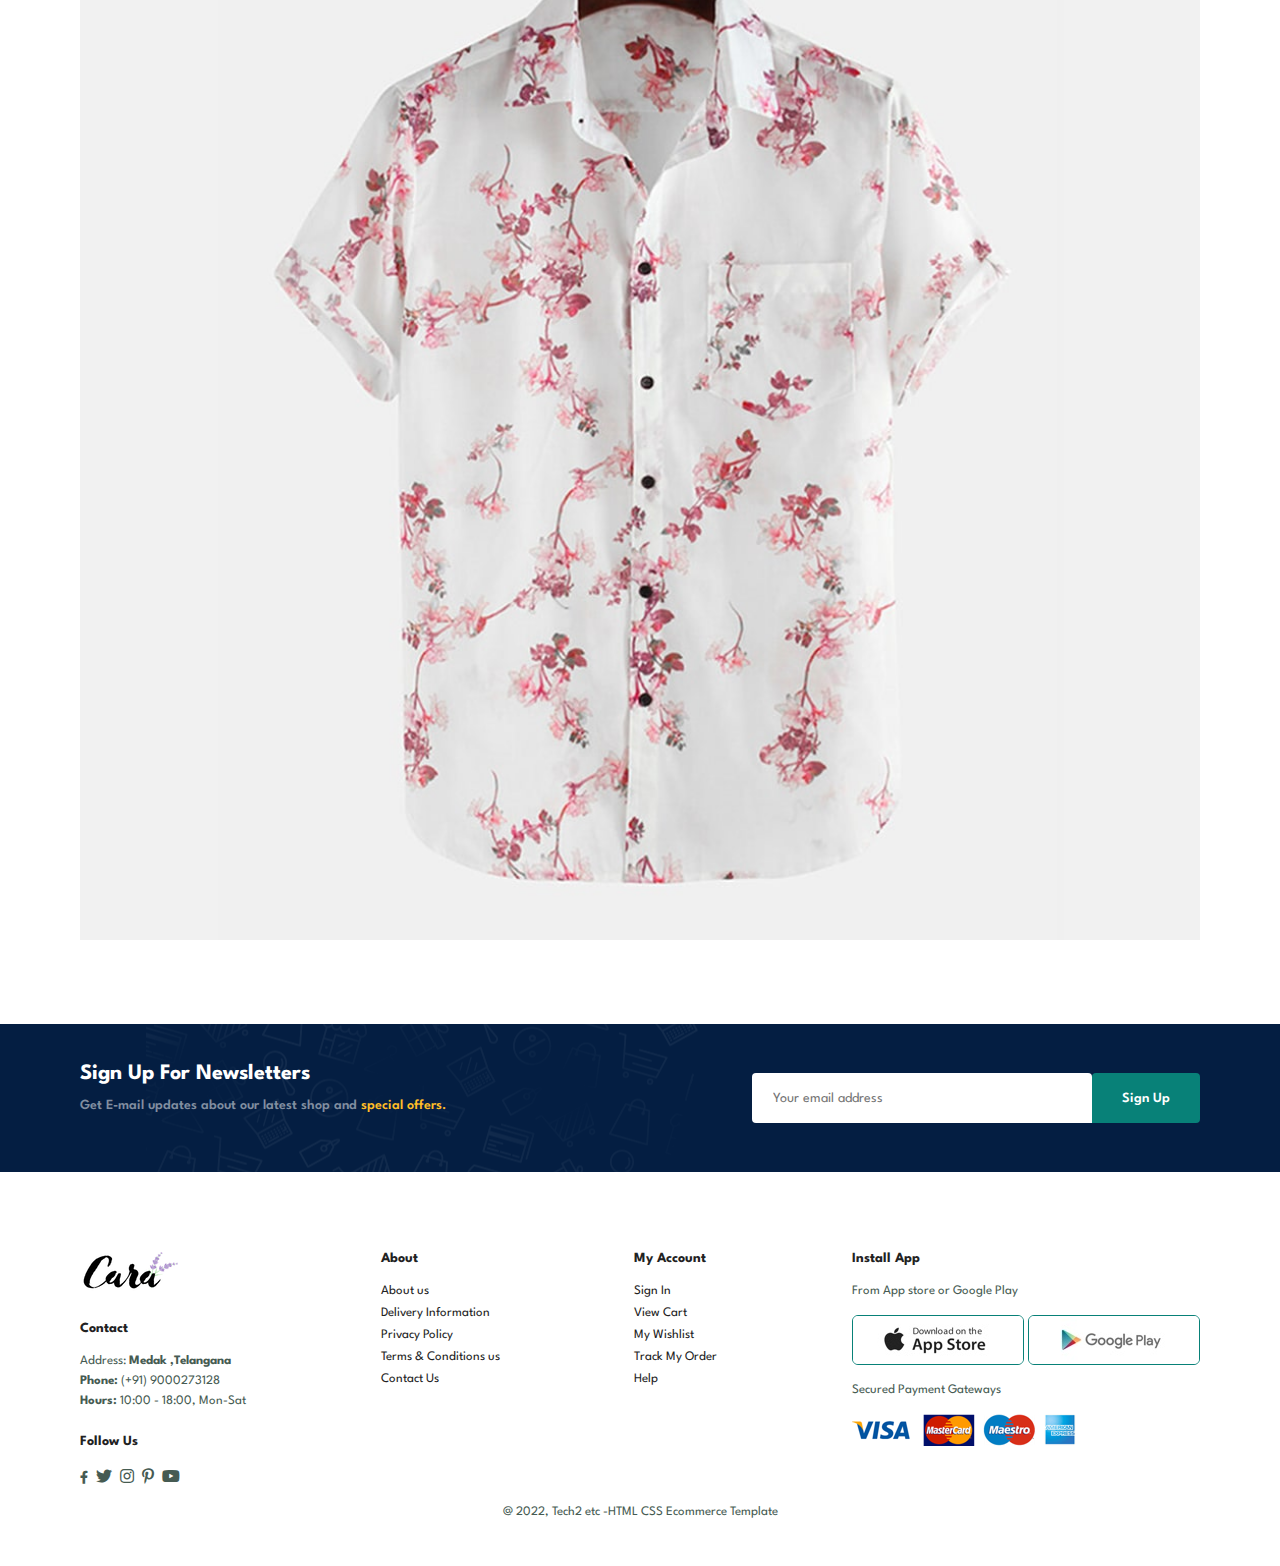
<file: Project/sproduct.html>
<!DOCTYPE html>
<html lang = "en">
<head>
    <meta charset="UTF-8">
    <meta http-equiv="X-UA-Compatible" content=" IE=edge">
    <meta name="viewport" content="width=device-width, initial-scale=1.0">
    <title>Ecommerce Website</title>
    <link rel="stylesheet" href="https://pro.fontawesome.com/releases/v5.10.0/css/all.css" />
    <link rel="stylesheet" href="style.css">
</head>



<body>

   <section id="header">
    <a href="#"><img src="img/logo.png" class="logo" alt=""></a>
   
    <div>
        <ul id="navbar">
            <li><a href="index.html">Home</a></li>
            <li><a class="active" href="shop.html">Shop</a></li>
            <li><a href="blog.html">Blog</a></li>
            <li><a href="about.html">About</a></li>
            <li><a href="contact.html">Contact</a></li>
            <li><a href="account.html">Create/Log In</a></li>
            <li id="lg-bag"><a href="cart.html"><i class="far fa-shopping-bag"></i></a></li>
            <a href="#" id="close"><i class="far fa-times"></i></a>
        </ul>
    </div>
    <div id="mobile">
        <a href="cart.html"><i class="far fa-shopping-bag"></i></a>
        <i id="bar" class="fas fa-outdent"></i>
    </div>
</section>

<section id="prodetails" class="section-p1">
    <div class="single-pro-image">
        <img src="img/products/f1.jpg" width="100%" id="MainImg" alt="">

        <div class="small-img-group">
            <div class="small-img-col">
                <img src="img/products/f1.jpg" width="100%" class="small-img" alt="">
            </div>
            <div class="small-img-col">
                <img src="img/products/f2.jpg" width="100%" class="small-img" alt="">
            </div>
            <div class="small-img-col">
                <img src="img/products/f3.jpg" width="100%" class="small-img" alt="">
            </div>
            <div class="small-img-col">
                <img src="img/products/f4.jpg" width="100%" class="small-img" alt="">
            </div>
        </div>
    </div>
</section>

<section id="newsletter" class="section-p1 section-m1">
    <div class="newstext">
        <h4>Sign Up For Newsletters</h4>
        <p>Get E-mail updates about our latest shop and <span>special offers.</span></p>
    </div>
    <div class="form">
        <input type="text" placeholder="Your email address">
        <button class="normal">Sign Up</button>
    </div>
</section>

<footer class="section-p1">
    <div class="col">
        <img class="logo" src="img/logo.png">
        <h4>Contact</h4>
        <p>Address: <strong>Medak ,Telangana</strong></p>
        <p><strong>Phone: </strong>(+91) 9000273128</p>
        <p><strong>Hours: </strong> 10:00 - 18:00, Mon-Sat</p>
    <div class="follow">
        <h4>Follow Us</h4>
        <div class="icon">
          <a href="facebook.com" ><i class="fab fa-facebook-f"></i></a>
            <i class="fab fa-twitter"></i>
            <i class="fab fa-instagram"></i>
            <i class="fab fa-pinterest-p"></i>
            <i class="fab fa-youtube"></i>
        </div>
    </div>
    </div>

    <div class="col">
        <h4>About</h4>
        <a href="#">About us</a>
        <a href="#">Delivery Information</a>
        <a href="#">Privacy Policy</a>
        <a href="#">Terms & Conditions us</a>
        <a href="#">Contact Us</a>
    </div>

    <div class="col">
        <h4>My Account</h4>
        <a href="#">Sign In</a>
        <a href="#">View Cart</a>
        <a href="#">My Wishlist</a>
        <a href="#">Track My Order</a>
        <a href="#">Help</a>
    </div>

    <div class="col install">
        <h4>Install App</h4>
        <p>From App store or Google Play</p>
        <div class="row">
            <img src="img/pay/app.jpg">
            <img src="img/pay/play.jpg">
        </div>
        <p>Secured Payment Gateways</p>
        <img src="img/pay/pay.png">
    </div>

    <div class="copyright">
        <p>@ 2022, Tech2 etc -HTML CSS Ecommerce Template</p>
    </div>
</footer>

    <script src="script.js"></script>
</body>
</html>
</file>
<file: Project/style.css>
@import url('https://fonts.googleapis.com/css2?family=Spartan:wght@100;200;300;400;500;600;700;800;900&display=swap');
* {
    margin: 0;
    padding: 0;
    box-sizing: border-box;
    font-family: 'Spartan',sans-serif;
}

h1 {
    font-size: 50px;
    line-height: 64px;
    color: #222;
}

h2 {
    font-size: 46px;
    line-height: 54px;
    color: #222;
}

h4 {
    font-size: 20px;
    color: #222;
}

h6 {
    font-weight: 700;
    font-size: 12px;  
}

p {
    font-size: 16px;
    color: #465b52;
    margin: 15px 0 20px 0;
}

.section-p1 {
    padding: 40px 80px;
}

.section-m1 {
    margin: 40px 0;
}

button.normal{
    font-size: 14px;
    font-weight: 600;
    padding: 15px 30px;
    color: #000;
    background-color: #fff;
    border-radius: 4px;
    cursor: pointer;
    border: none;
    outline: none;
    transition: 0.2s;
}

button.white {
    font-size: 13px;
    font-weight: 600;
    padding: 11px 18px;
    color: #fff;
    background-color: transparent;
    cursor: pointer;
    border: 1px solid #fff;
    outline: none;
    transition: 0.2s;
}

body {
    width: 100%;
}


/* Header start */

#header{
    display: flex;
    align-items: center;
    justify-content: space-between;
    padding: 20px 80px;
    background: #E3E6F3;
    box-shadow: 0 5px 15px rgba(0,0,0,0.06);
    z-index: 999;
    position: sticky;
    top: 0;
    left: 0; 
}

#navbar{
    display: flex;
    align-items: center;
    justify-content: content;
}

#navbar li {
    list-style: none;
    padding: 0 20px;
    position: relative;
}

#navbar li a{
    text-decoration: none;
    font-size: 16px;
    font-weight: 600;
    color: #1a1a1a;
    transition: 0.3s ease;
}

#navbar li a:hover,
#navbar li a.active {
    color: #088178;
}

#navbar li a.active::after,
#navbar li a:hover::after {
    content: "";
    width: 30%;
    height: 2px;
    background: #088178;
    position: absolute;
    bottom: -4px;
    left: 20px;
}

#mobile {
    display: none;
    align-items: center;
}

#close {
    display: none;
}
/* Home Page */

#hero {
    background-image: url("img/hero4.png");
    height: 90vh;
    width: 100%;
    background-size: cover;
    background-position: top 25% right 0;
    padding: 0 80px;
    display: flex;
    flex-direction: column;
    align-items: flex-start;
    justify-content: center;
}

#hero h4 {
    padding-bottom: 15px;
}

#hero h1 {
    color: #088178;
}

#hero button{
    background-image: url("img/button.png");
    background-color: transparent;
    color: #088178;
    border: 0;
    padding: 14px 80px 14px 65px;
    background-repeat: no-repeat;
    cursor: pointer;
    font-weight: 700;
    font-size: 15px;
}

#feature {
    display: flex;
    align-items: center;
    justify-content: space-between;
    flex-wrap: wrap;
}

#feature .fe-box{
    width: 180px;
    text-align: center;
    padding: 25px 15px;
    box-shadow: 20px 20px 34px rgba(0,0,0,0.03);
    border: 1px solid #cce7d0;
    border-radius: 4px;
    margin: 15px 0;
}

#feature .fe-box:hover {
    box-shadow: 10px 10px 54px rgba(70, 62, 221, 0.1);
}

#feature .fe-box img {
    width: 100%;
    margin-bottom: 10px;
}

#feature .fe-box h6{
    padding: 9px 8px 6px 8px;
    display: inline-block;
    line-height: 1;
    border-radius: 4px;
    color: #088178;
    background-color: #fddde4;
}

#feature .fe-box:nth-child(2) h6 {
    background-color: #cdebbc;
}

#feature .fe-box:nth-child(3) h6 {
    background-color: #d1e8f2;
}

#feature .fe-box:nth-child(4) h6 {
    background-color: #cdd4f8;
}

#feature .fe-box:nth-child(5) h6 {
    background-color: #f6dbf6;
}

#feature .fe-box:nth-child(6) h6 {
    background-color: #fff2e5;
}

#product1 {
    text-align: center;
}

#product1 .pro-container{
    display: flex;
    justify-content:space-between;
    padding-top: 20px;
    flex-wrap: wrap;
}

#product1 .pro {
    width: 23%;
    min-width: 250px;
    padding: 10px 12px;
    border: 1px solid #cce7d0;
    border-radius: 20px;
    cursor: pointer;
    box-shadow: 20px 20px 30px rgba(0,0,0,0.02);
    margin: 15px 0;
    transition: 0.2s ease;
    position: relative;
}

#product1 .pro:hover {
    box-shadow: 20px 20px 30px rgba(0,0,0,0.06);
}

#product1 .pro img {
    width: 100%;
    border-radius: 20px;
}

#product1 .pro .des {
    text-align: start;
    padding: 10px 0;
}

#product1 .pro .des span {
    color: #606063;
    font-size: 12px;
}

#product1 .pro .des h5 {
    padding-top: 7px;
    color: #1a1a1a;
    font-size: 14px;
}

#product1 .pro .des i {
    font-size: 12px;
    color: rgb(243, 181, 25);
}

#product1 .pro .des h4 {
    padding-top: 7px;
    font-size: 15px;
    font-weight: 700;
    color: #088178;
}

#product1 .pro .cart {
    width: 40px;
    height: 40px;
    line-height: 40px;
    border-radius: 50px;
    background-color: #e8f6ea;
    font-weight: 500;
    color: #088178;
    border: 1px solid #cce7d0;
    position: absolute;
    bottom: 20px;
    right: 10px;
}

#banner {
    display: flex;
    flex-direction: column;
    justify-content: center;
    align-items: center;
    text-align: center;
    background-image: url("img/banner/b2.jpg");
    width: 100%;
    height: 40vh;
   background-size: cover;
   background-position: center; 
}

#banner h4 {
    color: #fff;
    font-size: 16px;
}

#banner h2 {
    color: #fff;
    font-size: 30px;
    padding: 10px 0;
}

#banner h2 span {
    color: #ef3636;
}

#banner button:hover{
    background-color: #088178;
    color: #fff; 
}

#sm-banner{
    display: flex;
    justify-content: space-between;
    flex-wrap: wrap;
}

#sm-banner .banner-box {
    display: flex;
    flex-direction: column;
    justify-content: center;
    align-items: flex-start;
    background-image: url("img/banner/b17.jpg");
    min-width: 670px;
    height: 50vh;
    background-size: cover;
    background-position: center;
    padding: 30px;
}

#sm-banner .banner-box2 {
    background-image: url("img/banner/b10.jpg");
}

#sm-banner h4{
    color: #fff;
    font-size: 20px;
    font-weight: 300;
}

#sm-banner h2{
    color: #fff;
    font-size: 28px;
    font-weight: 800;
}

#sm-banner span{
    color: #fff;
    font-size: 14px;
    font-weight: 500;
    padding-bottom: 15px;
}

#sm-banner .banner-box:hover button {
    background: #088178;
    border: 1px solid #088178;
}

#banner3 {
    display: flex;
    justify-content: space-between;
    flex-wrap: wrap;
    padding: 0 80px;
}

#banner3 .banner-box {
    display: flex;
    flex-direction: column;
    justify-content: center;
    align-items: flex-start;
    background-image: url("img/banner/b7.jpg");
    min-width: 30%;
    height: 30vh;
    background-size: cover;
    background-position: center;
    padding: 20px;
    margin-bottom: 20px;
}

#banner3 .banner-box2{
    background-image: url("img/banner/b4.jpg");
}

#banner3 .banner-box3{
    background-image: url("img/banner/b18.jpg");
}

#banner3 h2 {
    color: #fff;
    font-weight: 900;
    font-size: 22px;
}

#banner3 h3 {
    color: #ec544e;
    font-weight: 800;
    font-size: 15px;
}

#newsletter {
    display: flex;
    justify-content: space-between;
    flex-wrap: wrap;
    align-items: center;
    background-image: url("img/banner/b14.png");
    background-repeat: no-repeat;
    background-position: 20% 30%;
    background-color:#041e42;
}

#newsletter h4 {
    font-size: 22px;
    font-weight: 700;
    color: #fff;
}

#newsletter p {
    font-size: 14px;
    font-weight: 600;
    color: #818ea0;
}

#newsletter p span{
    color: #ffbd27;
}

#newsletter .form{
    display: flex;
    width: 40%;
}

#newsletter input{
    height: 3.125rem;
    padding: 0 1.25rem;
    font-size: 14px;
    width: 100%;
    border: 1px solid transparent;
    border-radius: 4px;
    outline: none;
    border-bottom-right-radius: 0;
    border-bottom-right-radius: 0;
}

#newsletter button {
    background-color: #088178;
    color: #fff;
    white-space: nowrap;
    border-bottom-left-radius: 0;
    border-bottom-left-radius: 0;
}

footer{
    display: flex;
    flex-wrap: wrap;
    justify-content: space-between;
}

footer .col{
    display: flex;
    flex-direction: column;
    align-items: flex-start;
    margin-bottom: 20px;
}

footer .logo{
    margin-bottom: 30px;
}

footer h4{
    font-size: 14px;
    padding-bottom: 20px;
}

footer p{
    font-size: 13px;
    margin: 0 0 8px 0;
}

footer a {
    font-size: 13px;
    text-decoration: none;
    color: #222;
    margin-bottom: 10px;
}

footer .follow{
   margin-top: 20px;
}

footer .follow i{
    color: #465b52;
    padding-right: 4px;
    cursor: pointer;
}

footer .install .row img{
    border: 1px solid #088178 ;
    border-radius: 6px;
}

footer .install img {
    margin: 10px 0 15px 0;
}

footer .follow i:hover,
footer a:hover{
    color: #088178;
}

footer .copyright{
    width: 100%;
    text-align: center;
}




/*shop page */
#page-header {
    background-image: url("img/banner/b1.jpg");
    width: 100%;
    height: 40vh;
    background-size: cover;
    display: flex;
     justify-content: center;
     text-align: center;
     flex-direction: column;
     padding: 14px;
}
#page-header h2,
#page-header p {
    color: #fff;
}

#pagination{
    text-align: center;
}

#pagination a {
    text-decoration: none;
    background-color: #088178;
    padding : 15px 20px;
    border-radius: 4px;
    color: #fff;
    font-weight: 600;
}
#pagination a i {
    font-size: 16px;
    font-weight: 600;
} 






















/* Start Media Query */

@media (max-width:799px) {
    .section-p1{
        padding: 40px 40px;
    }
    #navbar {
        display: flex;
        flex-direction: column;
        align-items: flex-start;
        justify-content: flex-start;
        position: fixed;
        top: 0;
        right: -300px;
        height: 100vh;
        width: 300px;
        background-color: #E3E6F3;
        box-shadow: 0 40px 60px rgba(0,0,0,0.1);
        padding: 80px 0 0 10px;
        transition: 0.3s;
    }

    #navbar.active{
        right: 0px;
    }
    #navbar li {
        margin-bottom: 25px;
    }

    #mobile {
        display: flex;
        align-items: center;
    }

    #mobile i {
        color: #1a1a1a;
        font-size: 24px;
        padding-left: 20px;
    }

    #close {
        display: initial;
        position: absolute;
        top: 30px;
        left: 30px;
        color: #222;
        font-size: 24px;
    }

    #lg-bag {
        display: none;
    }

    #hero {
        height: 70vh;
        padding: 0 80px;
        background-position: top 30% right 30%;
    }

    #feature {
        justify-content: center;
    }

    #feature .fe-box {
        margin: 15px 15px;
    }

    #product1 .pro-container {
        justify-content: center;
    }

    #product1 .pro {
        margin: 15px;
    }

    #banner {
        height: 20vh;
    }

    #sm-banner .banner-box{
        min-width: 100%;
        height: 30vh;
    }

    #banner3 {
        padding: 0 40px;
    }

    #banner3 .banner-box {
        width: 28%;
    }

    #newsletter .form {
        width: 70%;
    }
}

@media (max-width:477px) {
    .section-p1 {
        padding: 20px;
    }
    #header {
        padding: 10px 30px;
    }
    h1 {
        font-size: 38px;   
       }
    h2 {
     font-size: 32px;   
    }

    #hero {
        padding: 0 20px;
        background-position: 55%;
    }
    #feature {
        justify-content: space-between;
    }
    #feature .fe-box{
        width: 155px;
        margin: 0 0 15px 0;
    }

    #product1 .pro{
        width: 100%;
    }

    #banner {
        height: 40vh;
    }

    #sm-banner .banner-box{
        height: 40vh;
    }

    #sm-banner .banner-box2{
        margin-top: 20px;
    }

    #banner3 {
        padding: 0 20px;
    }

    #banner3 .banner-box{
        width: 100%;
    }

    #newsletter{
        padding: 40px 20px ;
    }

    #newsletter .form{
        width: 100%;
    }
    
    footer .copyright{
        text-align: start;
    }
}
</file>
